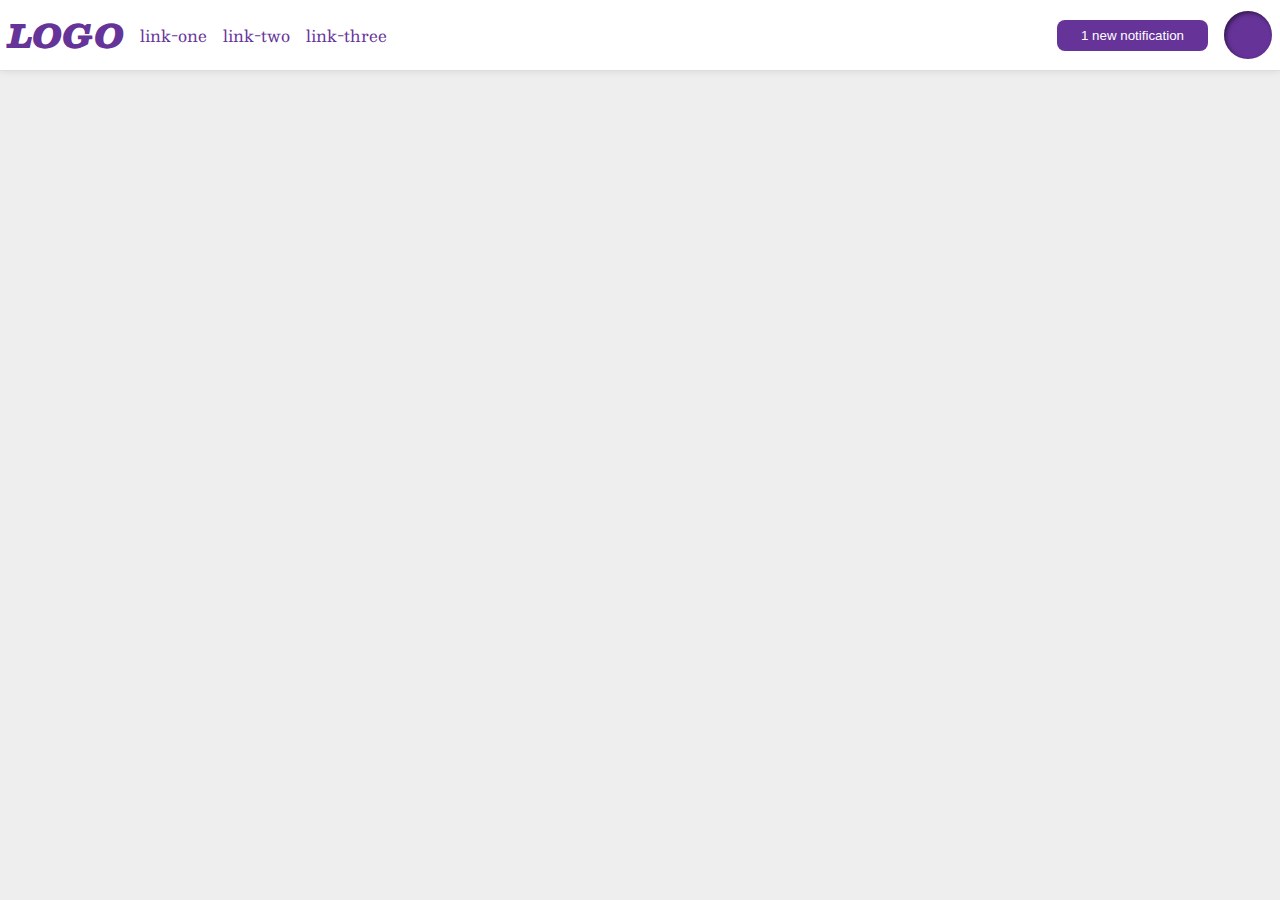
<file: flex/03-flex-header-2/index.html>
<!DOCTYPE html>
<html lang="en">
  <head>
    <meta charset="UTF-8">
    <meta http-equiv="X-UA-Compatible" content="IE=edge">
    <meta name="viewport" content="width=device-width, initial-scale=1.0">
    <title>Flex Header 2</title>
    <link rel="stylesheet" href="style.css">
  </head>
  <body>
    <div class="header">
      <div class="left-header">
        <div class="logo">
          LOGO
        </div>
        <ul class="links">
          <li><a href="google.com">link-one</a></li>
          <li><a href="google.com">link-two</a></li>
          <li><a href="google.com">link-three</a></li>
        </ul>
      </div>
      <div class="right-header">
        <button class="notifications">
          1 new notification
        </button>
        <div class="profile-image"></div>
      </div>
    </div>
  </body>
</html>
</file>
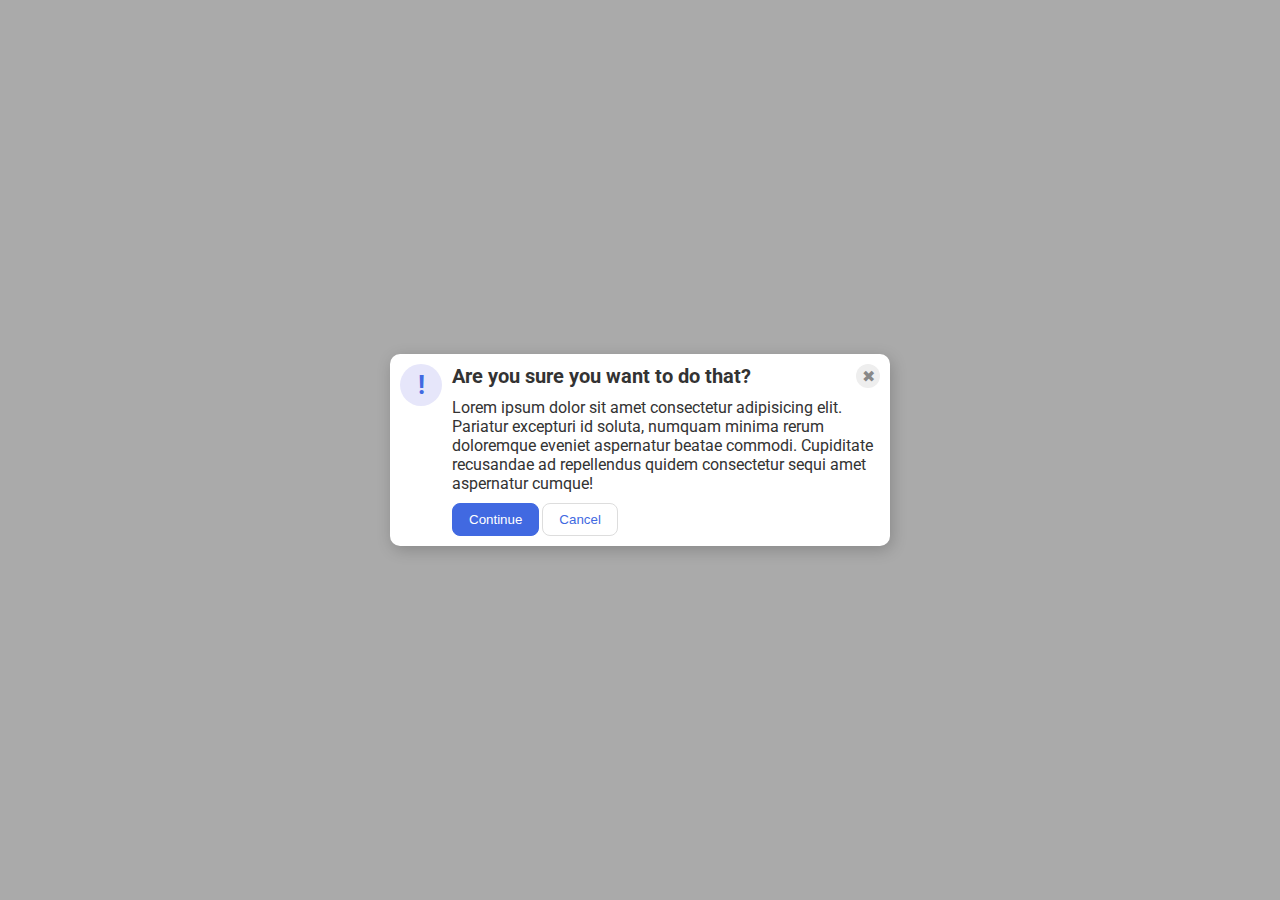
<file: flex/05-flex-modal/index.html>
<!DOCTYPE html>
<html lang="en">
  <head>
    <meta charset="UTF-8">
    <meta http-equiv="X-UA-Compatible" content="IE=edge">
    <meta name="viewport" content="width=device-width, initial-scale=1.0">
    <link rel="stylesheet" href="style.css">
    <title>Modal</title>
  </head>
  <body>
    <div class="modal">
      <div class="icon">!</div>
      <div class="main">
        <div class="first-line">
          <div class="header">Are you sure you want to do that?</div>
          <div class="close-button">✖</div>
        </div>
        <div class="text">Lorem ipsum dolor sit amet consectetur adipisicing elit. Pariatur excepturi id soluta, numquam minima rerum doloremque eveniet aspernatur beatae commodi. Cupiditate recusandae ad repellendus quidem consectetur sequi amet aspernatur cumque!</div>
        <div class="buttons">
          <button class="continue">Continue</button>
          <button class="cancel">Cancel</button>
        </div>
      </div>
    </div>
  </body>
</html>
</file>
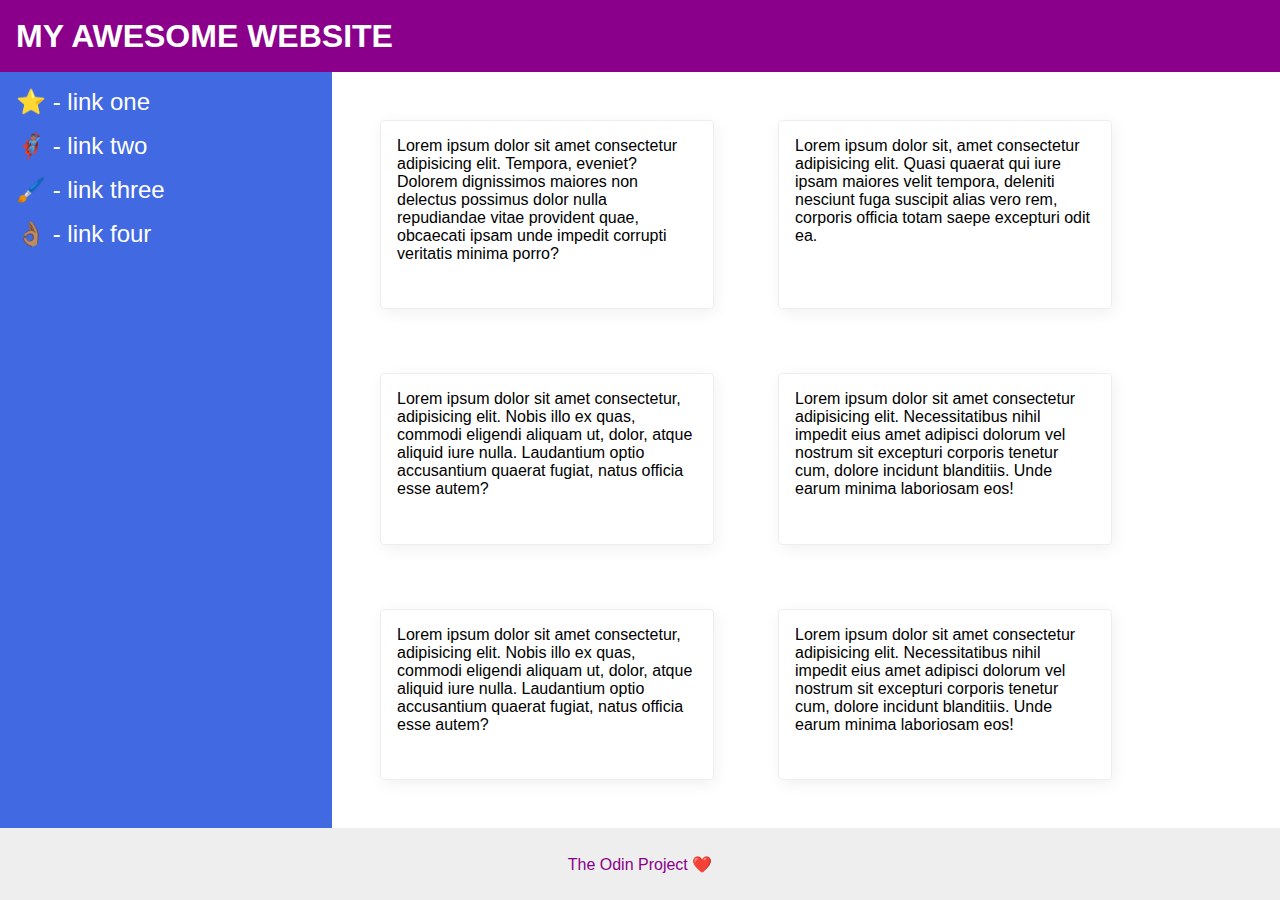
<file: flex/07-flex-layout-2/index.html>
<!DOCTYPE html>
<html lang="en">
  <head>
    <meta charset="UTF-8">
    <meta http-equiv="X-UA-Compatible" content="IE=edge">
    <meta name="viewport" content="width=device-width, initial-scale=1.0">
    <title>The Holy Grail</title>
    <link rel="stylesheet" href="style.css">
  </head>
  <body>
    <div class="header">
      MY AWESOME WEBSITE
    </div>
    
    <div class="main">
      <div class="sidebar">
        <ul>
          <li><a href="#">⭐ - link one</a></li>
          <li><a href="#">🦸🏽‍♂️ - link two</a></li>
          <li><a href="#">🖌️ - link three</a></li>
          <li><a href="#">👌🏽 - link four</a></li>
        </ul>
      </div>
  
      <div class="cards">
        <div class="card">Lorem ipsum dolor sit amet consectetur adipisicing elit. Tempora, eveniet? Dolorem dignissimos maiores non delectus possimus dolor nulla repudiandae vitae provident quae, obcaecati ipsam unde impedit corrupti veritatis minima porro?</div>
        <div class="card">Lorem ipsum dolor sit, amet consectetur adipisicing elit. Quasi quaerat qui iure ipsam maiores velit tempora, deleniti nesciunt fuga suscipit alias vero rem, corporis officia totam saepe excepturi odit ea.</div>
        <div class="card">Lorem ipsum dolor sit amet consectetur, adipisicing elit. Nobis illo ex quas, commodi eligendi aliquam ut, dolor, atque aliquid iure nulla. Laudantium optio accusantium quaerat fugiat, natus officia esse autem?</div>
        <div class="card">Lorem ipsum dolor sit amet consectetur adipisicing elit. Necessitatibus nihil impedit eius amet adipisci dolorum vel nostrum sit excepturi corporis tenetur cum, dolore incidunt blanditiis. Unde earum minima laboriosam eos!</div>
        <div class="card">Lorem ipsum dolor sit amet consectetur, adipisicing elit. Nobis illo ex quas, commodi eligendi aliquam ut, dolor, atque aliquid iure nulla. Laudantium optio accusantium quaerat fugiat, natus officia esse autem?</div>
        <div class="card">Lorem ipsum dolor sit amet consectetur adipisicing elit. Necessitatibus nihil impedit eius amet adipisci dolorum vel nostrum sit excepturi corporis tenetur cum, dolore incidunt blanditiis. Unde earum minima laboriosam eos!</div>
      </div>
    </div>
    
    <div class="footer">
      The Odin Project ❤️
    </div>
  </body>
</html>
</file>
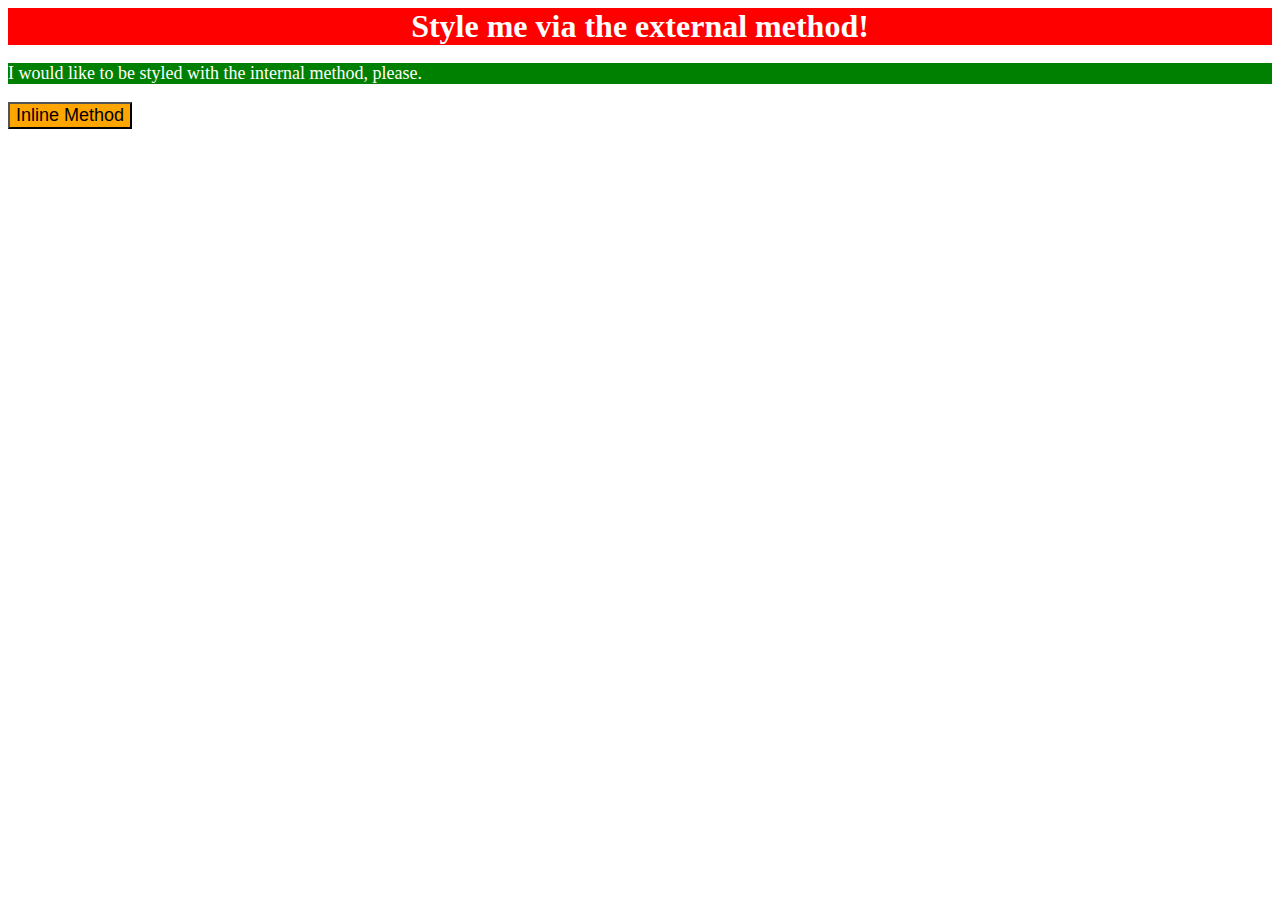
<file: foundations/01-css-methods/index.html>
<!DOCTYPE html>
<html lang="en">
  <head>
    <meta charset="UTF-8">
    <meta http-equiv="X-UA-Compatible" content="IE=edge">
    <meta name="viewport" content="width=device-width, initial-scale=1.0">
    <title>Methods for Adding CSS</title>
    <link rel="stylesheet" href="./styles.css">
    <style> 
	    p {
		    background-color: green;
		    color: white;
		    font-size: 18px;
	    }
    </style>
  </head>
  <body>
    <div>Style me via the external method!</div>
    <p>I would like to be styled with the internal method, please.</p>
    <button style="background-color: orange; font-size: 18px;">Inline Method</button>
  </body>
</html>
</file>
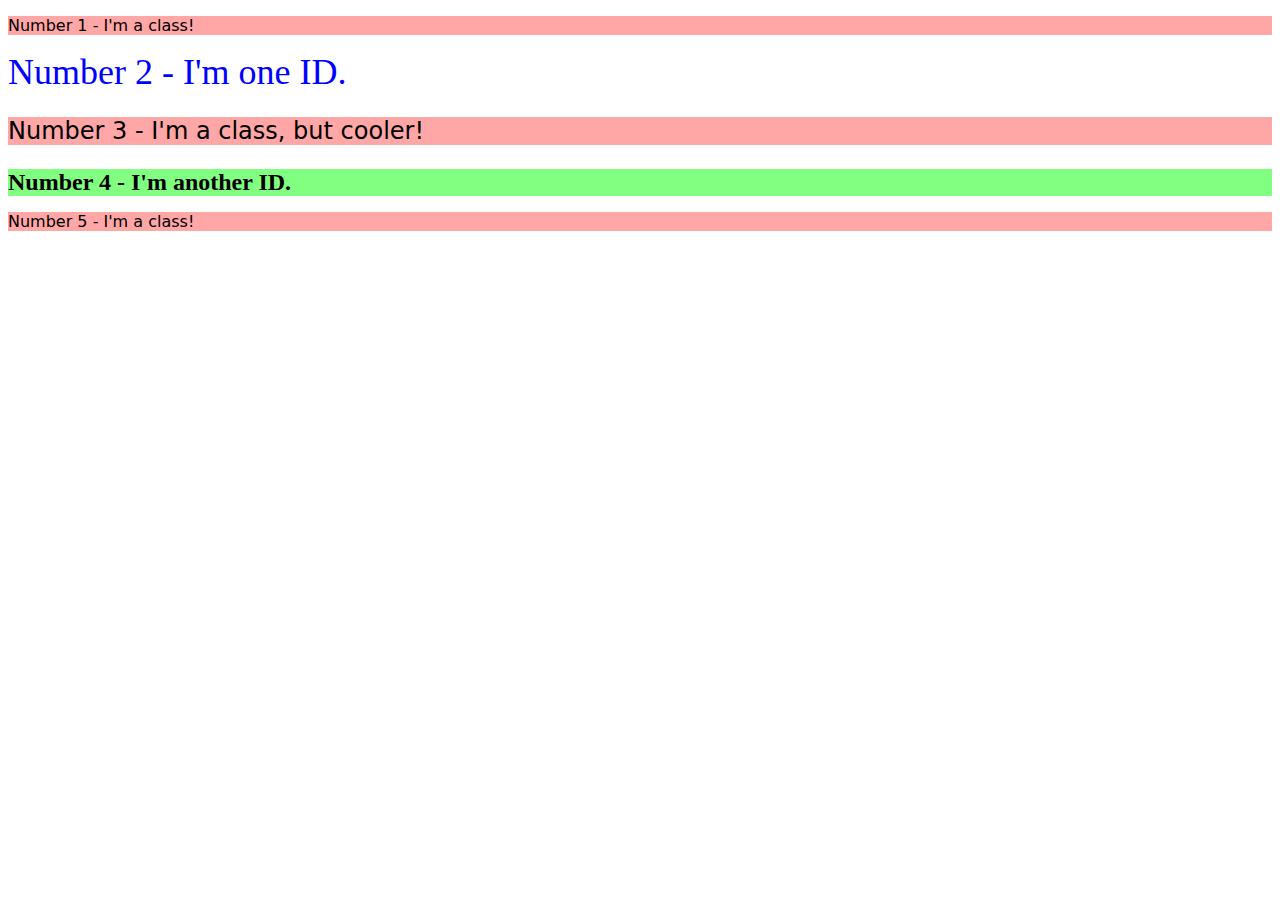
<file: foundations/02-class-id-selectors/index.html>
<!DOCTYPE html>
<html lang="en">
  <head>
    <meta charset="UTF-8">
    <meta http-equiv="X-UA-Compatible" content="IE=edge">
    <meta name="viewport" content="width=device-width, initial-scale=1.0">
    <title>Class and ID Selectors</title>
    <link rel="stylesheet" href="style.css">
  </head>
  <body>
    <p class="odd">Number 1 - I'm a class!</p>
    <div id="second">Number 2 - I'm one ID.</div>
    <p class="odd three">Number 3 - I'm a class, but cooler!</p>
    <div id="fourth">Number 4 - I'm another ID.</div>
    <p class="odd">Number 5 - I'm a class!</p>
  </body>
</html>
</file>
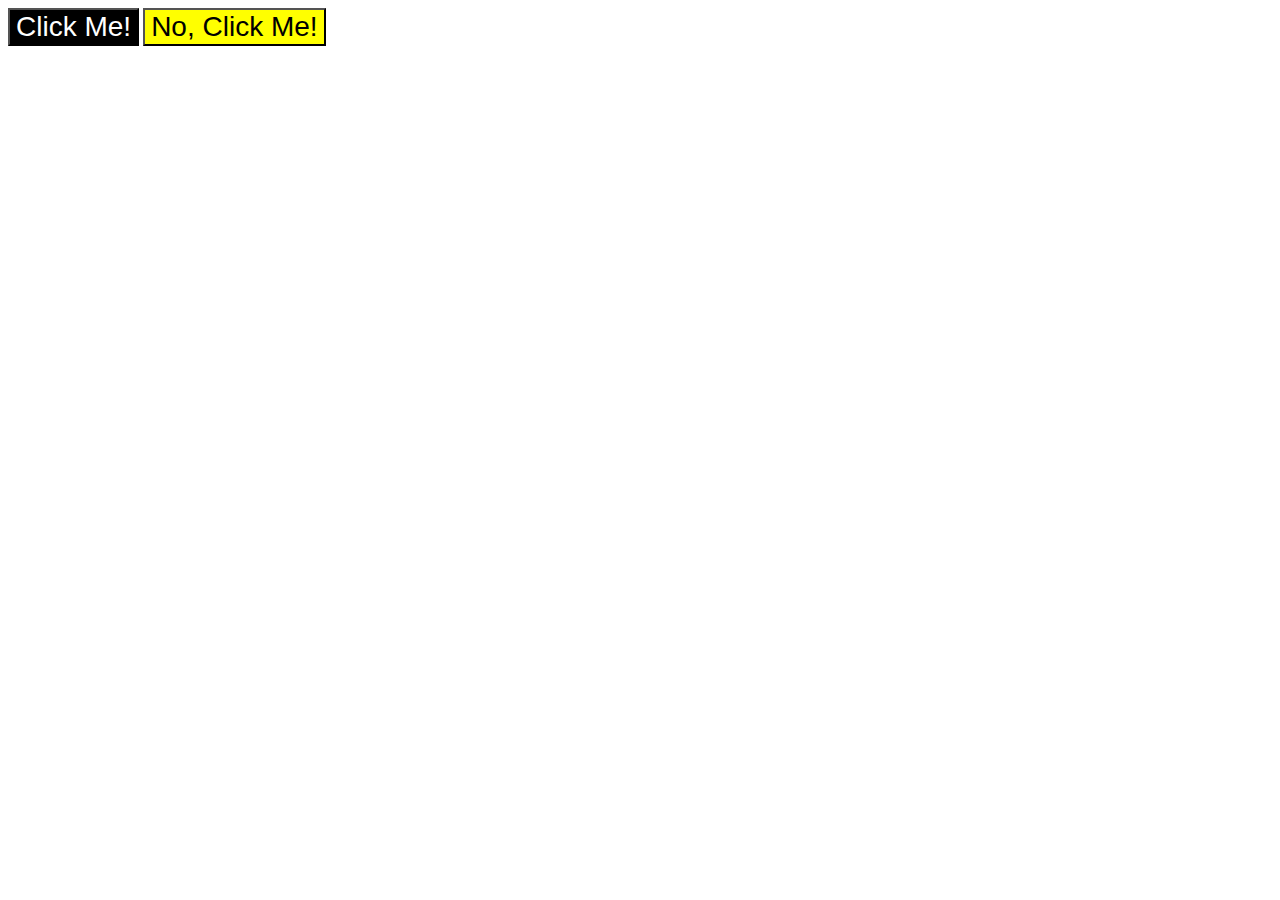
<file: foundations/03-grouping-selectors/index.html>
<!DOCTYPE html>
<html lang="en">
  <head>
    <meta charset="UTF-8">
    <meta http-equiv="X-UA-Compatible" content="IE=edge">
    <meta name="viewport" content="width=device-width, initial-scale=1.0">
    <title>Grouping Selectors</title>
    <link rel="stylesheet" href="style.css">
  </head>
  <body>
    <button class="left">Click Me!</button>
    <button class="right">No, Click Me!</button>
  </body>
</html>
</file>
<file: flex/03-flex-header-2/style.css>
/* this is some magical font-importing.  
you'll learn about it later. */
@import url('https://fonts.googleapis.com/css2?family=Besley:ital,wght@0,400;1,900&display=swap');

body {
  margin: 0;
  background: #eee;
  font-family: Besley, serif;
}

.header {
  background: white;
  border-bottom: 1px solid #ddd;
  box-shadow: 0 0 8px rgba(0,0,0,.1);
  display: flex;
  padding: 8px;
  justify-content: space-between;
}

.left-header,
.right-header {
  display: flex;
  align-items: center;
  gap: 16px;
}

.links {
  display: flex;
}

.profile-image {
  background: rebeccapurple;
  box-shadow: inset 2px 2px 4px rgba(0,0,0,.5);
  border-radius: 50%;
  width: 48px;
  height:  48px;
}

.logo {
  color: rebeccapurple;
  font-size: 32px;
  font-weight: 900;
  font-style: italic;
}

button {
  border: none;
  border-radius: 8px;
  background: rebeccapurple;
  color: white;
  padding: 8px 24px;
}

a {
  /* this removes the line under our links */
  text-decoration: none;
  color: rebeccapurple;
}

ul {
  list-style-type: none;
  margin: 0;
  padding: 0;
  gap: 16px;
}
</file>
<file: flex/05-flex-modal/style.css>
@import url('https://fonts.googleapis.com/css2?family=Roboto:wght@400;700&display=swap');

html, body {
  height: 100%;
}

body {
  font-family: Roboto, sans-serif;
  margin: 0;
  background: #aaa;
  color: #333;
  /* I'll give you this one for free lol */
  display: flex;
  align-items: center;
  justify-content: center;
}

.modal {
  background: white;
  width: 480px;
  border-radius: 10px;
  box-shadow: 2px 4px 16px rgba(0,0,0,.2);
  display: flex;
  padding: 10px;
  gap: 10px;
}

.main {
  display: flex;
  flex-flow: column nowrap;
  gap: 10px;
}

.header {
  font-size: 20px;
  font-weight: bold;
}

.first-line {
  display: flex;
  justify-content: space-between;
  align-items: center;
}

.buttons {
  display: flex;
  justify-content: flex-start;
  gap: 3px;
}

.icon {
  color: royalblue;
  font-size: 26px;
  font-weight: 700;
  background: lavender;
  width: 42px;
  height: 42px;
  border-radius: 50%;
  display: flex;
  align-items: center;
  justify-content: center;
  flex: 0 0 auto;
}

.close-button {
  background: #eee;
  border-radius: 50%;
  color: #888;
  font-weight: 400;
  font-size: 16px;
  height: 24px;
  width: 24px;
  display: flex;
  align-items: center;
  justify-content: center;
}

button {
  padding: 8px 16px;
  border-radius: 8px;
}

button.continue {
  background: royalblue;
  border: 1px solid royalblue;
  color: white;
}

button.cancel {
  background: white;
  border: 1px solid #ddd;
  color: royalblue;
}
</file>
<file: flex/07-flex-layout-2/style.css>
body {
  font-family: -apple-system, BlinkMacSystemFont, 'Segoe UI', Roboto, Oxygen, Ubuntu, Cantarell, 'Open Sans', 'Helvetica Neue', sans-serif;
  margin: 0;
  min-height: 100vh;
  display: flex;
  flex-flow: column;
  justify-content: space-between;
}

.header {
  height: 72px;
  background: darkmagenta;
  color: white;
  display: flex;
  align-items: center;
  font-size: 32px;
  font-weight: 900;
  padding: 0px 16px;
}

.main {
  display: flex;
  flex: 1;
  align-items: stretch;
}

.footer {
  height: 72px;
  background: #eee;
  color: darkmagenta;
  display: flex;
  justify-content: center;
  align-items: center;
}

.sidebar {
  width: 300px;
  background: royalblue;
  display: flex;
  flex-flow: column;
  flex: 1 0 auto;
  padding: 16px;
  gap: 16px;
}

.cards {
  display: flex;
  flex-flow: row wrap;
  gap: 32px;
  padding: 32px;
}

.card {
  border: 1px solid #eee;
  box-shadow: 2px 4px 16px rgba(0,0,0,.06);
  border-radius: 4px;
  width: 200px;
  padding: 16px;
  margin: 16px;
}

a {
  color: #fff;
  text-decoration: none;
  font-size: 24px;
}

ul {
  list-style-type: none;
  padding: 0;
  margin: 0;
}

/* SOLUTION */

body {
  display: flex;
  flex-direction: column;
}

.header {
  display: flex;
  align-items: center;
  padding: 0 16px;
  font-size: 32px;
  font-weight: 900;
}

.body {
  flex: 1;
  display: flex;
}

.sidebar {
  flex-shrink: 0;
  padding: 16px;
}

ul {
  list-style-type: none;
  margin: 0;
  padding: 0;
}

li {
  margin-bottom: 16px;
}

a {
  color: white;
  text-decoration: none;
  font-size: 24px;
}

.container {
  padding: 32px;
  display: flex;
  flex-wrap: wrap;
}

.card {
  padding: 16px;
  margin: 16px;
  width: 300px;
}

.footer {
  display: flex;
  align-items: center;
  justify-content: center;
}
</file>
<file: foundations/01-css-methods/styles.css>
/* styles.css */

div {
	background-color: red;
	color: white;
	font-size: 32px;
	text-align: center;
	font-weight: bold;
}
</file>
<file: foundations/02-class-id-selectors/style.css>
.odd {
	background-color: rgb(255, 167, 167);
	font-family: Verdana, 'DejaVu Sans', sans-serif;
}

#second {
	color: #00f;
	font-size: 36px;
}

.three {
	font-size: 24px;
}

#fourth {
	background-color: hsl(120,100%, 75%);
	font-size: 24px;
	font-weight: bold;
}
</file>
<file: foundations/03-grouping-selectors/style.css>
.left,
.right {
    font-size: 28px;
    font-family: Helvetica, 'Times New Roman', sans-serif;
}

.left {
    background-color: #000;
    color: #ffffff;
}

.right {
    background-color: yellow;
}
</file>
